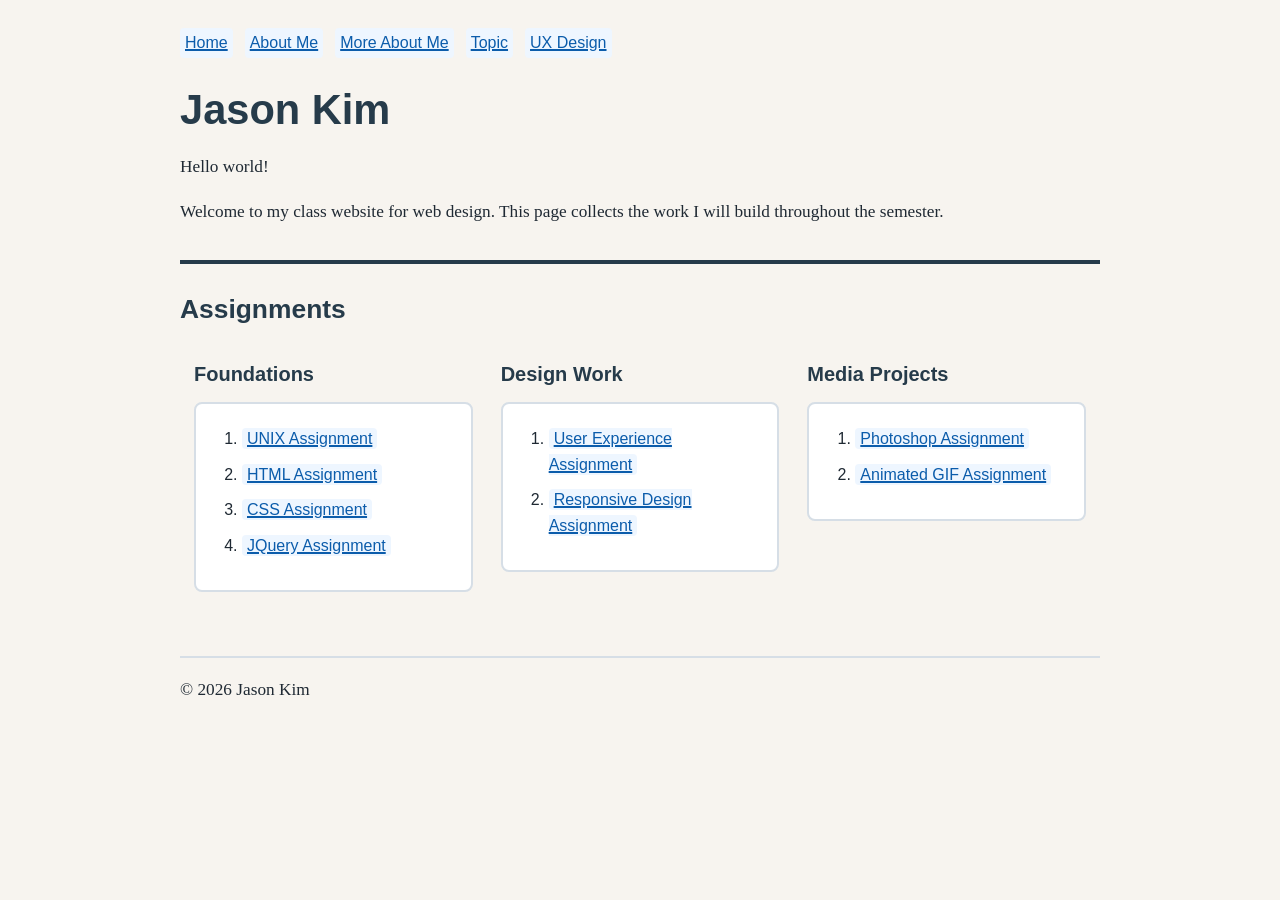
<file: index.html>
<!DOCTYPE html>
<html lang="en">
  <head>
    <meta charset="utf-8" />
    <meta name="viewport" content="width=device-width, initial-scale=1" />
    <title>Jason Kim</title>
    <link rel="stylesheet" href="css/main.css" />
    <link
      rel="stylesheet"
      media="only screen and (max-width: 480px)"
      href="css/mobile.css"
    />
    <link
      rel="stylesheet"
      media="only screen and (min-width: 481px) and (max-width: 960px)"
      href="css/tablet.css"
    />
    <link
      rel="stylesheet"
      media="only screen and (min-width: 961px)"
      href="css/desktop.css"
    />
  </head>
  <body class="home-page">
    <div class="container">
      <header>
        <nav class="site-nav">
          <a href="index.html">Home</a>
          <a href="about_me.html">About Me</a>
          <a href="more_about_me.html">More About Me</a>
          <a href="topic_of_interest.html">Topic</a>
          <a href="user_experience_design.html">UX Design</a>
        </nav>
        <h1>Jason Kim</h1>
        <p>Hello world!</p>
        <p>
          Welcome to my class website for web design. This page collects the work
          I will build throughout the semester.
        </p>
      </header>

      <main>
        <h2>Assignments</h2>
        <div class="responsive-columns">
          <section class="column1">
            <h3>Foundations</h3>
            <ol class="assignment-list">
              <li>
                <a href="https://i6.cims.nyu.edu/~jjk9849/unix-exercise-jasonjk4/index.html"
                  >UNIX Assignment</a
                >
              </li>
              <li><a href="https://i6.cims.nyu.edu/~jjk9849/about_me.html">HTML Assignment</a></li>
              <li>
                <a href="https://i6.cims.nyu.edu/~jjk9849/css-exercise-jasonjk4/index.html"
                  >CSS Assignment</a
                >
              </li>
              <li>
                <a href="https://i6.cims.nyu.edu/~jjk9849/topic_of_interest.html"
                  >JQuery Assignment</a
                >
              </li>
            </ol>
          </section>

          <section class="column2">
            <h3>Design Work</h3>
            <ol class="assignment-list">
              <li>
                <a href="https://i6.cims.nyu.edu/~jjk9849/user_experience_design.html"
                  >User Experience Assignment</a
                >
              </li>
              <li><a href="https://i6.cims.nyu.edu/~jjk9849/responsive-design-exercise-jasonjk4/index.html">Responsive Design Assignment</a></li>
            </ol>
          </section>

          <section class="column3">
            <h3>Media Projects</h3>
            <ol class="assignment-list">
              <li><a href="https://i6.cims.nyu.edu/~jjk9849/photoshop.html">Photoshop Assignment</a></li>
              <li><a href="https://i6.cims.nyu.edu/~jjk9849/animated_gif.html">Animated GIF Assignment</a></li>
            </ol>
          </section>
        </div>
      </main>

      <footer>
        <p>&copy; 2026 Jason Kim</p>
      </footer>
    </div>
  </body>
</html>
</file>
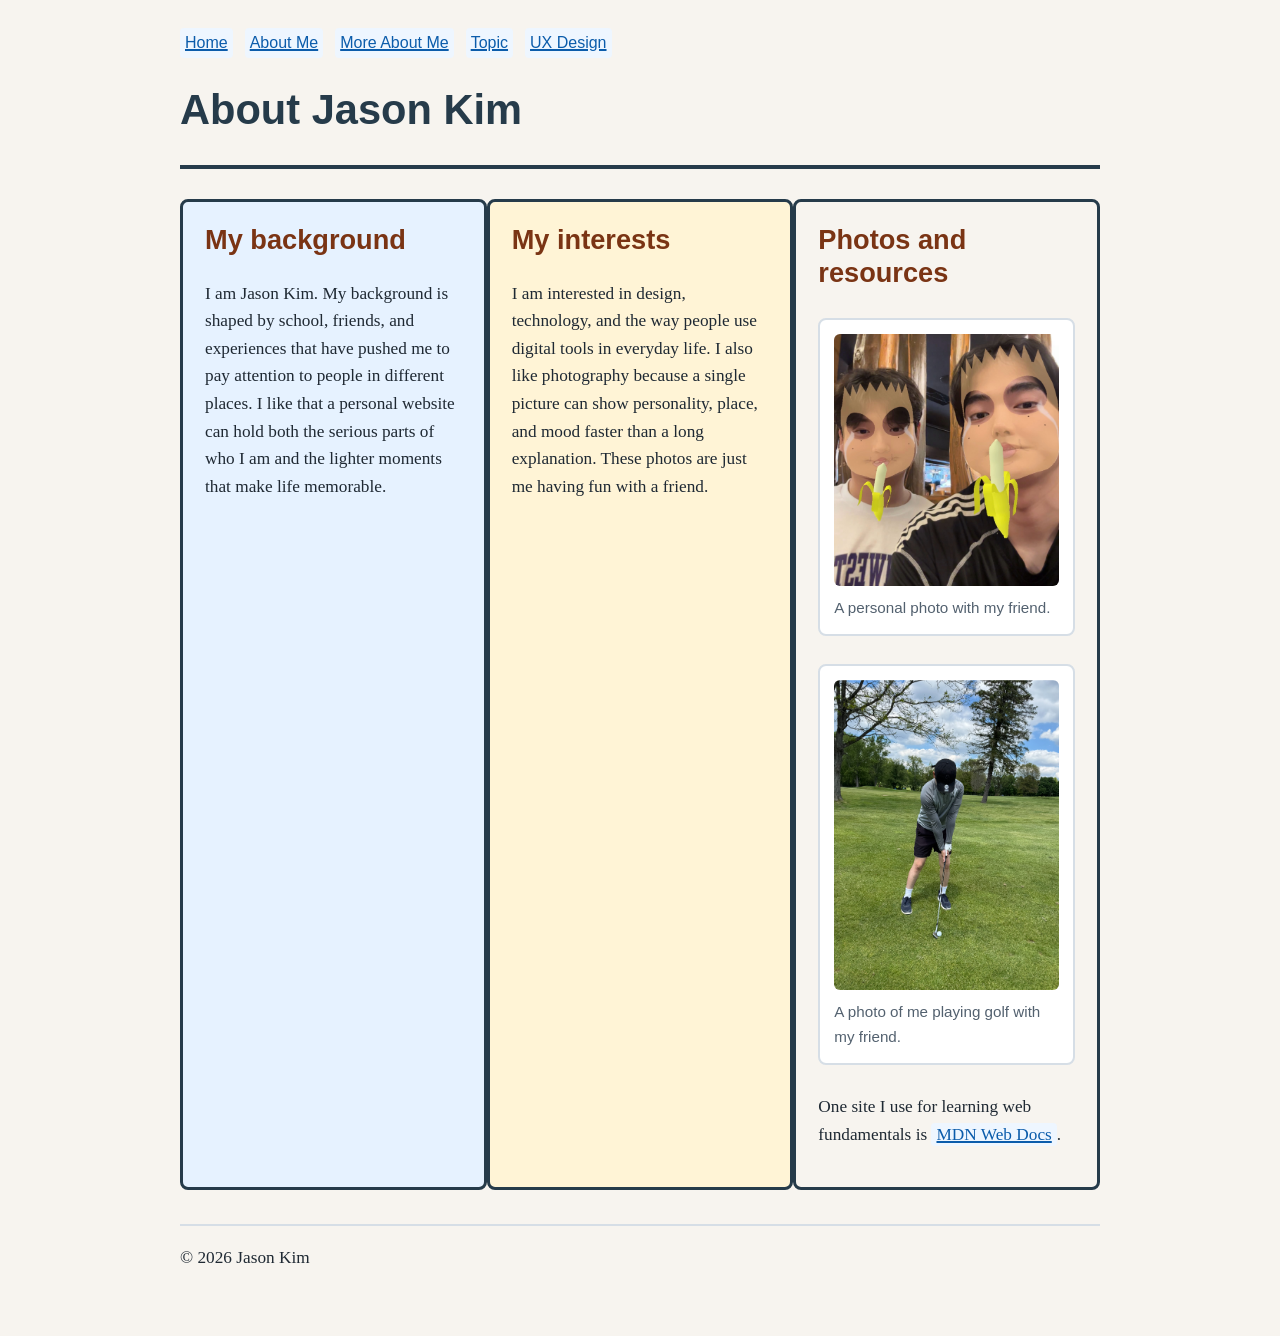
<file: about_me.html>
<!DOCTYPE html>
<html lang="en">
  <head>
    <meta charset="utf-8" />
    <meta name="viewport" content="width=device-width, initial-scale=1" />
    <title>About Jason Kim</title>
    <link rel="stylesheet" href="css/main.css" />
    <link
      rel="stylesheet"
      media="only screen and (max-width: 480px)"
      href="css/mobile.css"
    />
    <link
      rel="stylesheet"
      media="only screen and (min-width: 481px) and (max-width: 960px)"
      href="css/tablet.css"
    />
    <link
      rel="stylesheet"
      media="only screen and (min-width: 961px)"
      href="css/desktop.css"
    />
  </head>
  <body class="about-page">
    <div class="container">
      <header>
        <nav class="site-nav">
          <a href="index.html">Home</a>
          <a href="about_me.html">About Me</a>
          <a href="more_about_me.html">More About Me</a>
          <a href="topic_of_interest.html">Topic</a>
          <a href="user_experience_design.html">UX Design</a>
        </nav>
        <h1>About Jason Kim</h1>
      </header>

      <main>
        <div class="responsive-columns">
          <section id="my_background" class="column1">
            <h2>My background</h2>
            <p>
              I am Jason Kim. My background is shaped by school, friends, and
              experiences that have pushed me to pay attention to people in
              different places. I like that a personal website can hold both the
              serious parts of who I am and the lighter moments that make life
              memorable.
            </p>
          </section>

          <section id="my_interests" class="column2">
            <h2>My interests</h2>
            <p>
              I am interested in design, technology, and the way people use
              digital tools in everyday life. I also like photography because a
              single picture can show personality, place, and mood faster than a
              long explanation. These photos are just me having fun with a
              friend.
            </p>
          </section>

          <section class="column3">
            <h2>Photos and resources</h2>
            <figure>
              <img
                src="images/IMG_9115.jpg"
                alt="Myself with my friend using a camera filter"
              />
              <figcaption>
                A personal photo with my friend.
              </figcaption>
            </figure>

            <figure>
              <img
                src="images/IMG_9118.jpg"
                alt="Myself playing golf with my friend"
              />
              <figcaption>
                A photo of me playing golf with my friend.
              </figcaption>
            </figure>

            <p>
              One site I use for learning web fundamentals is
              <a href="https://developer.mozilla.org/en-US/docs/Learn/HTML"
                >MDN Web Docs</a
              >.
            </p>
          </section>
        </div>
      </main>

      <footer>
        <p>&copy; 2026 Jason Kim</p>
      </footer>
    </div>
  </body>
</html>
</file>
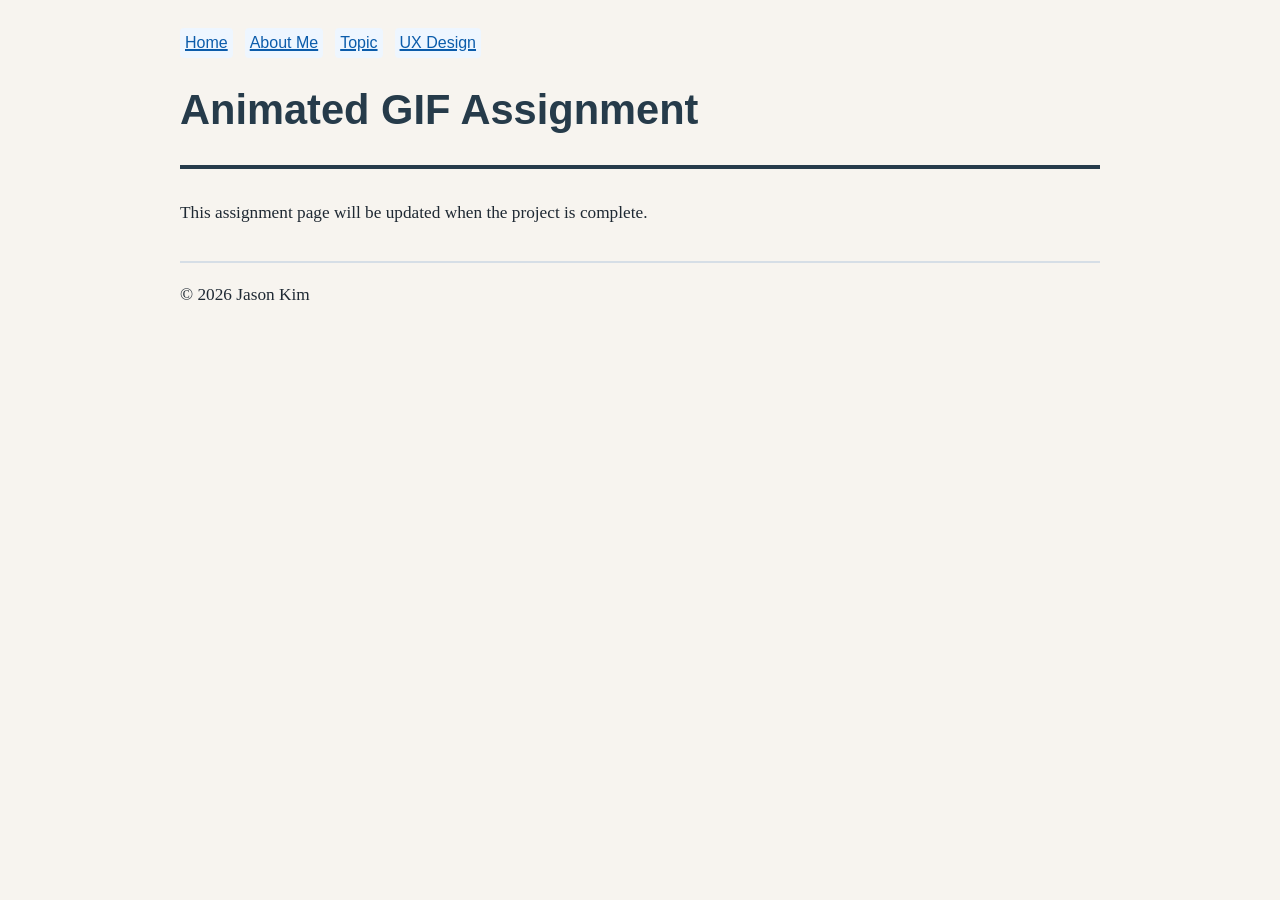
<file: animated_gif.html>
<!DOCTYPE html>
<html lang="en">
  <head>
    <meta charset="utf-8" />
    <meta name="viewport" content="width=device-width, initial-scale=1" />
    <title>Animated GIF Assignment | Jason Kim</title>
    <link rel="stylesheet" href="css/main.css" />
    <link
      rel="stylesheet"
      media="only screen and (max-width: 480px)"
      href="css/mobile.css"
    />
    <link
      rel="stylesheet"
      media="only screen and (min-width: 481px) and (max-width: 960px)"
      href="css/tablet.css"
    />
    <link
      rel="stylesheet"
      media="only screen and (min-width: 961px)"
      href="css/desktop.css"
    />
  </head>
  <body>
    <div class="container">
      <header>
        <nav class="site-nav">
          <a href="index.html">Home</a>
          <a href="about_me.html">About Me</a>
          <a href="topic_of_interest.html">Topic</a>
          <a href="user_experience_design.html">UX Design</a>
        </nav>
        <h1>Animated GIF Assignment</h1>
      </header>
      <main>
        <p>This assignment page will be updated when the project is complete.</p>
      </main>
      <footer>
        <p>&copy; 2026 Jason Kim</p>
      </footer>
    </div>
  </body>
</html>
</file>
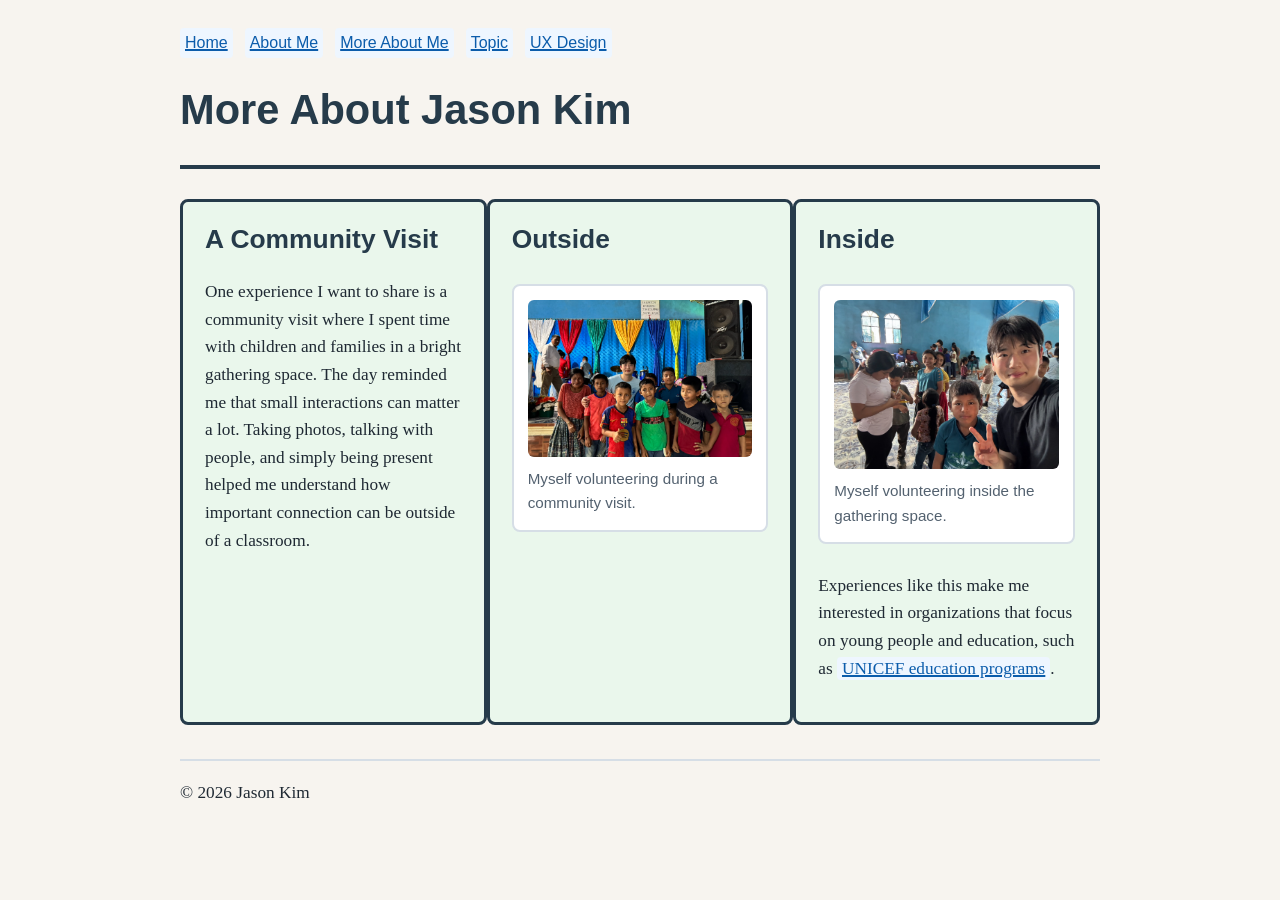
<file: more_about_me.html>
<!DOCTYPE html>
<html lang="en">
  <head>
    <meta charset="utf-8" />
    <meta name="viewport" content="width=device-width, initial-scale=1" />
    <title>More About Jason Kim</title>
    <link rel="stylesheet" href="css/main.css" />
    <link
      rel="stylesheet"
      media="only screen and (max-width: 480px)"
      href="css/mobile.css"
    />
    <link
      rel="stylesheet"
      media="only screen and (min-width: 481px) and (max-width: 960px)"
      href="css/tablet.css"
    />
    <link
      rel="stylesheet"
      media="only screen and (min-width: 961px)"
      href="css/desktop.css"
    />
  </head>
  <body class="more-page">
    <div class="container">
      <header>
        <nav class="site-nav">
          <a href="index.html">Home</a>
          <a href="about_me.html">About Me</a>
          <a href="more_about_me.html">More About Me</a>
          <a href="topic_of_interest.html">Topic</a>
          <a href="user_experience_design.html">UX Design</a>
        </nav>
        <h1>More About Jason Kim</h1>
      </header>

      <main>
        <div class="responsive-columns">
          <section class="column1">
            <h2>A Community Visit</h2>
            <p>
              One experience I want to share is a community visit where I spent
              time with children and families in a bright gathering space. The
              day reminded me that small interactions can matter a lot. Taking
              photos, talking with people, and simply being present helped me
              understand how important connection can be outside of a classroom.
            </p>
          </section>

          <section class="column2">
            <h2>Outside</h2>
            <figure>
              <img
                src="images/IMG_9113.jpg"
                alt="Jason standing with a group during a community visit"
              />
              <figcaption>
                Myself volunteering during a community visit.
              </figcaption>
            </figure>
          </section>

          <section class="column3">
            <h2>Inside</h2>
            <figure>
              <img
                src="images/IMG_9114.jpg"
                alt="Jason taking a selfie in a busy community room"
              />
              <figcaption>
                Myself volunteering inside the gathering space.
              </figcaption>
            </figure>

            <p>
              Experiences like this make me interested in organizations that
              focus on young people and education, such as
              <a href="https://www.unicef.org/education"
                >UNICEF education programs</a
              >.
            </p>
          </section>
        </div>
      </main>

      <footer>
        <p>&copy; 2026 Jason Kim</p>
      </footer>
    </div>
  </body>
</html>
</file>
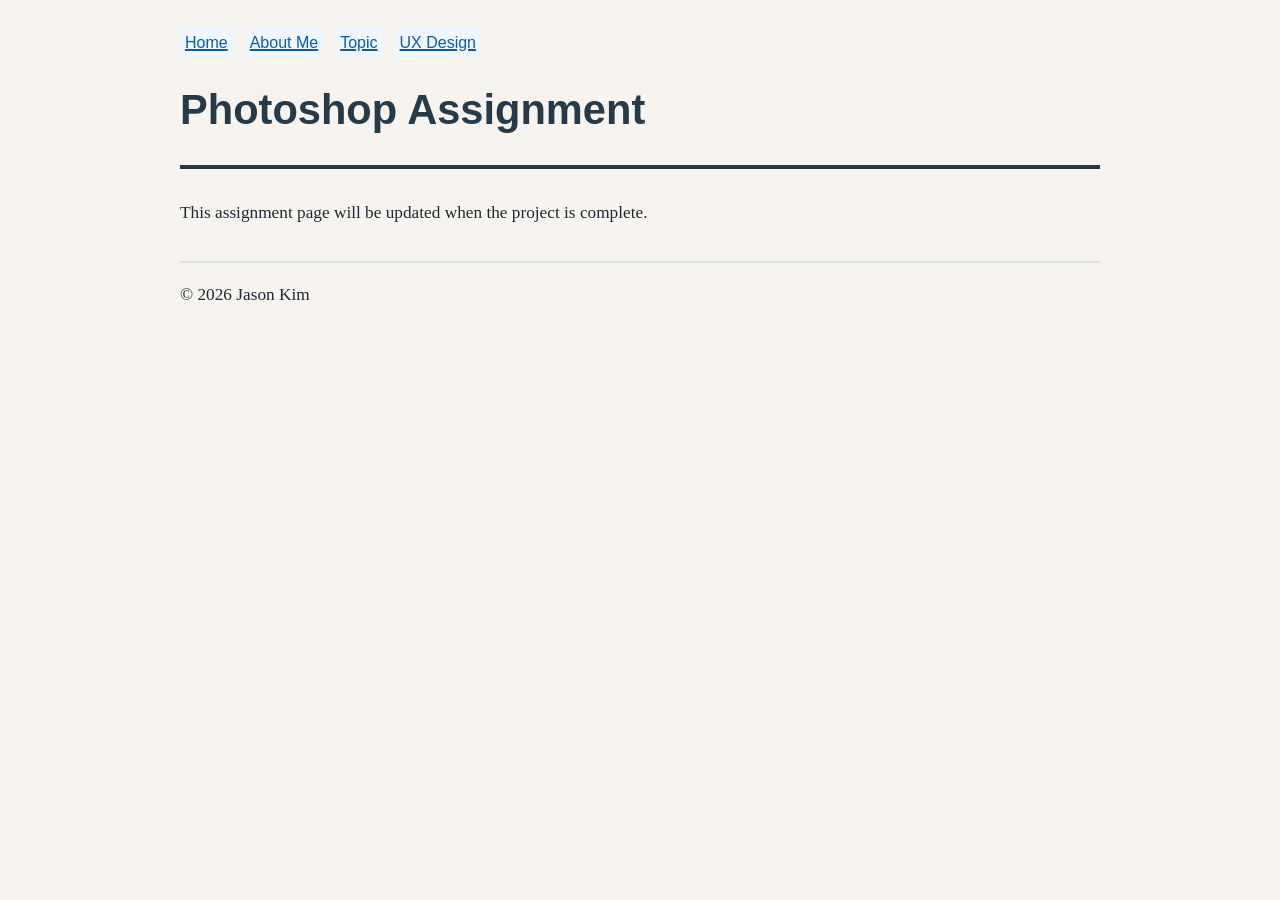
<file: photoshop.html>
<!DOCTYPE html>
<html lang="en">
  <head>
    <meta charset="utf-8" />
    <meta name="viewport" content="width=device-width, initial-scale=1" />
    <title>Photoshop Assignment | Jason Kim</title>
    <link rel="stylesheet" href="css/main.css" />
    <link
      rel="stylesheet"
      media="only screen and (max-width: 480px)"
      href="css/mobile.css"
    />
    <link
      rel="stylesheet"
      media="only screen and (min-width: 481px) and (max-width: 960px)"
      href="css/tablet.css"
    />
    <link
      rel="stylesheet"
      media="only screen and (min-width: 961px)"
      href="css/desktop.css"
    />
  </head>
  <body>
    <div class="container">
      <header>
        <nav class="site-nav">
          <a href="index.html">Home</a>
          <a href="about_me.html">About Me</a>
          <a href="topic_of_interest.html">Topic</a>
          <a href="user_experience_design.html">UX Design</a>
        </nav>
        <h1>Photoshop Assignment</h1>
      </header>
      <main>
        <p>This assignment page will be updated when the project is complete.</p>
      </main>
      <footer>
        <p>&copy; 2026 Jason Kim</p>
      </footer>
    </div>
  </body>
</html>
</file>
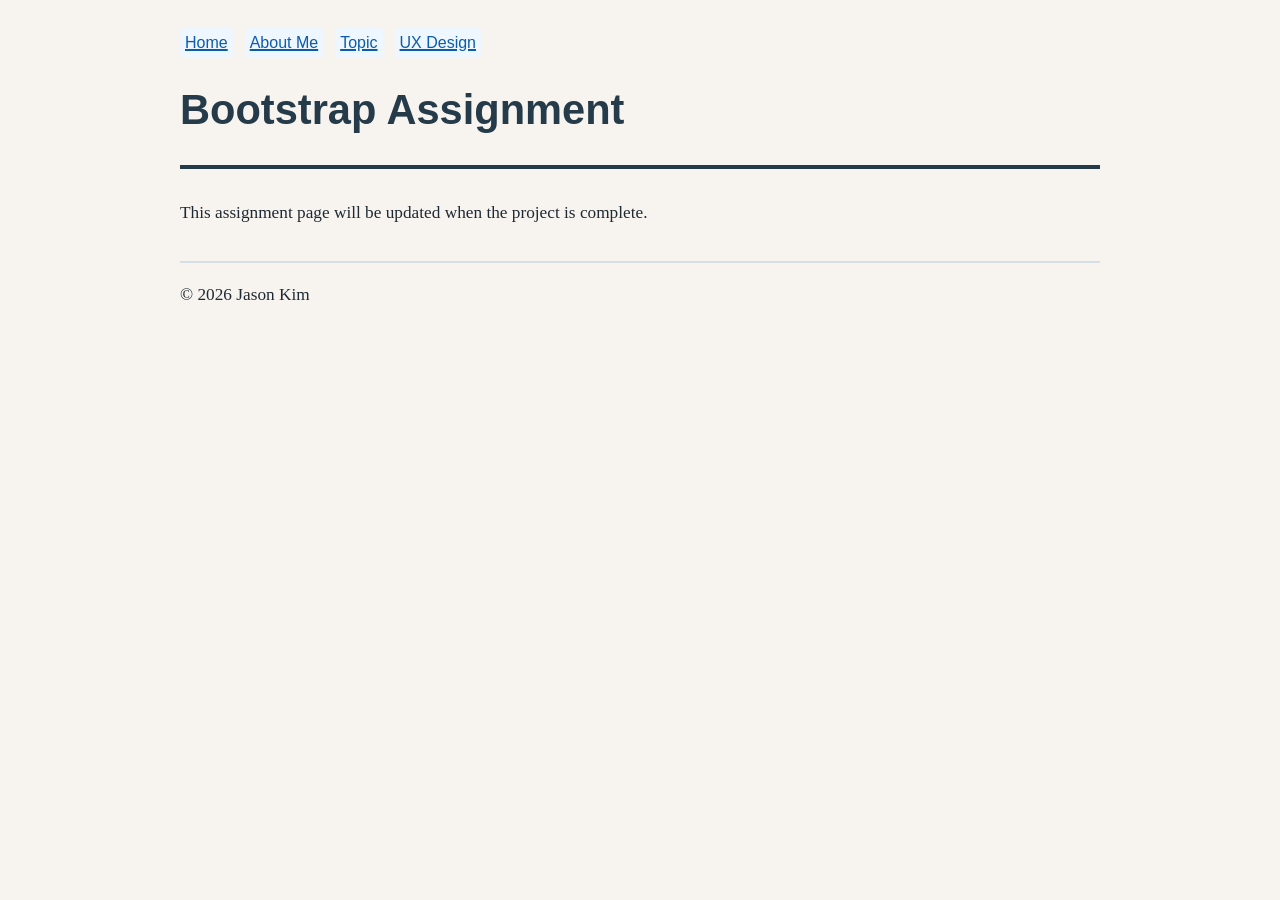
<file: professional_site.html>
<!DOCTYPE html>
<html lang="en">
  <head>
    <meta charset="utf-8" />
    <meta name="viewport" content="width=device-width, initial-scale=1" />
    <title>Bootstrap Assignment | Jason Kim</title>
    <link rel="stylesheet" href="css/main.css" />
    <link
      rel="stylesheet"
      media="only screen and (max-width: 480px)"
      href="css/mobile.css"
    />
    <link
      rel="stylesheet"
      media="only screen and (min-width: 481px) and (max-width: 960px)"
      href="css/tablet.css"
    />
    <link
      rel="stylesheet"
      media="only screen and (min-width: 961px)"
      href="css/desktop.css"
    />
  </head>
  <body>
    <div class="container">
      <header>
        <nav class="site-nav">
          <a href="index.html">Home</a>
          <a href="about_me.html">About Me</a>
          <a href="topic_of_interest.html">Topic</a>
          <a href="user_experience_design.html">UX Design</a>
        </nav>
        <h1>Bootstrap Assignment</h1>
      </header>
      <main>
        <p>This assignment page will be updated when the project is complete.</p>
      </main>
      <footer>
        <p>&copy; 2026 Jason Kim</p>
      </footer>
    </div>
  </body>
</html>
</file>
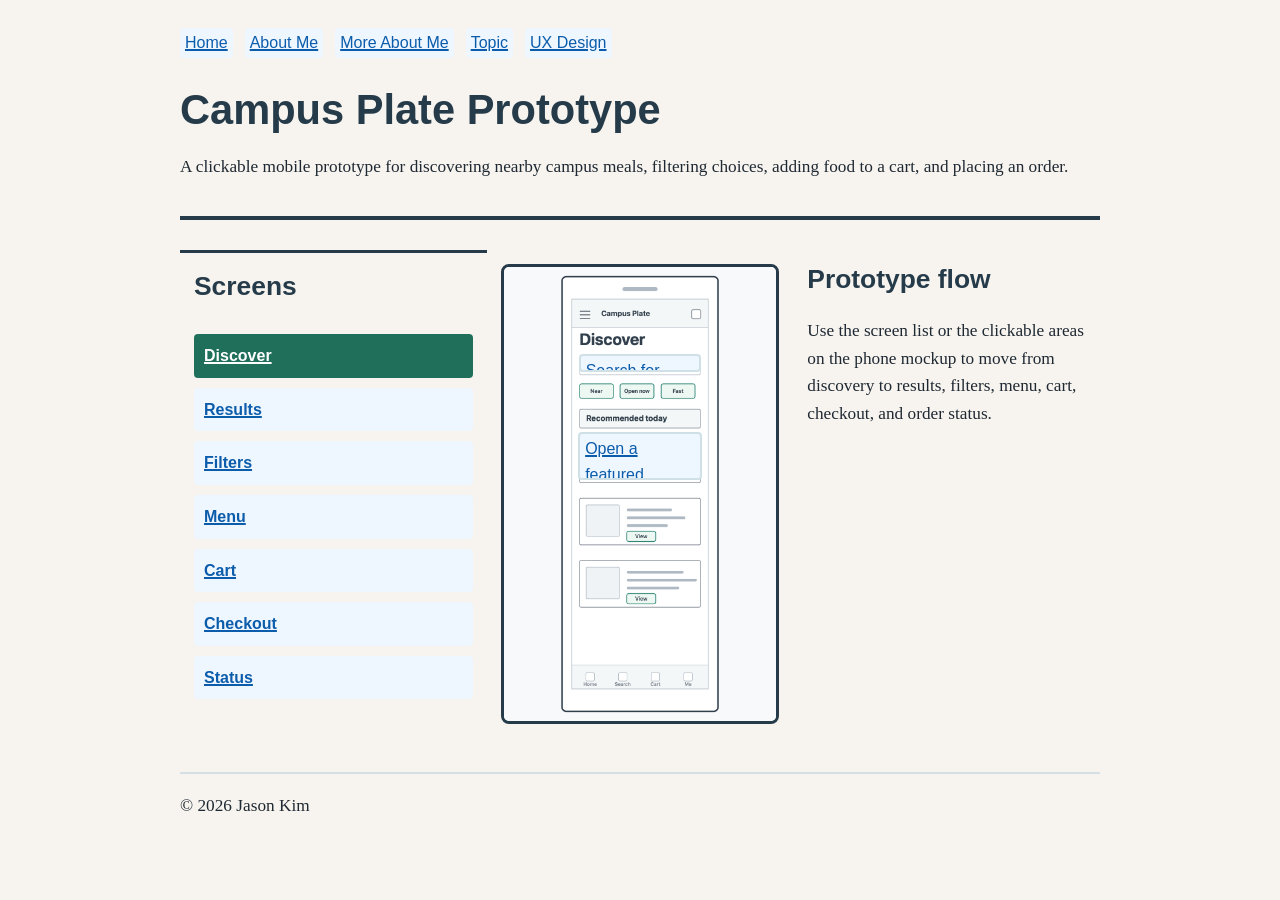
<file: prototype.html>
<!DOCTYPE html>
<html lang="en">
  <head>
    <meta charset="utf-8" />
    <meta name="viewport" content="width=device-width, initial-scale=1" />
    <title>Campus Plate Prototype | Jason Kim</title>
    <link rel="stylesheet" href="css/main.css" />
    <link
      rel="stylesheet"
      media="only screen and (max-width: 480px)"
      href="css/mobile.css"
    />
    <link
      rel="stylesheet"
      media="only screen and (min-width: 481px) and (max-width: 960px)"
      href="css/tablet.css"
    />
    <link
      rel="stylesheet"
      media="only screen and (min-width: 961px)"
      href="css/desktop.css"
    />
    <script src="js/prototype.js" defer></script>
  </head>
  <body class="prototype-page">
    <div class="container">
      <header>
        <nav class="site-nav">
          <a href="index.html">Home</a>
          <a href="about_me.html">About Me</a>
          <a href="more_about_me.html">More About Me</a>
          <a href="topic_of_interest.html">Topic</a>
          <a href="user_experience_design.html">UX Design</a>
        </nav>
        <h1>Campus Plate Prototype</h1>
        <p>
          A clickable mobile prototype for discovering nearby campus meals,
          filtering choices, adding food to a cart, and placing an order.
        </p>
      </header>

      <main aria-live="polite">
        <div class="responsive-columns prototype-layout">
          <aside class="prototype-index column1" aria-label="Prototype screens">
            <h2>Screens</h2>
            <a href="#discover" data-prototype-link="discover">Discover</a>
            <a href="#results" data-prototype-link="results">Results</a>
            <a href="#filters" data-prototype-link="filters">Filters</a>
            <a href="#menu" data-prototype-link="menu">Menu</a>
            <a href="#cart" data-prototype-link="cart">Cart</a>
            <a href="#checkout" data-prototype-link="checkout">Checkout</a>
            <a href="#status" data-prototype-link="status">Status</a>
          </aside>

          <div class="prototype-phone column2">
            <section
              class="prototype-screen is-active"
              data-prototype-screen="discover"
              id="discover"
            >
              <img
                src="images/ux/wireframe-01-discover.png"
                alt="Discover screen in the Campus Plate prototype"
              />
              <a
                class="hotspot discover-search"
                href="#results"
                data-prototype-link="results"
                >Search for food</a
              >
              <a
                class="hotspot discover-card"
                href="#menu"
                data-prototype-link="menu"
                >Open a featured restaurant</a
              >
            </section>

            <section
              class="prototype-screen"
              data-prototype-screen="results"
              id="results"
            >
              <img
                src="images/ux/wireframe-02-results.png"
                alt="Results screen in the Campus Plate prototype"
              />
              <a
                class="hotspot results-filter"
                href="#filters"
                data-prototype-link="filters"
                >Open filters</a
              >
              <a
                class="hotspot results-card"
                href="#menu"
                data-prototype-link="menu"
                >Open restaurant menu</a
              >
            </section>

            <section
              class="prototype-screen"
              data-prototype-screen="filters"
              id="filters"
            >
              <img
                src="images/ux/wireframe-04-filters.png"
                alt="Filters screen in the Campus Plate prototype"
              />
              <a
                class="hotspot filters-apply"
                href="#results"
                data-prototype-link="results"
                >Apply filters</a
              >
              <a
                class="hotspot filters-clear"
                href="#results"
                data-prototype-link="results"
                >Clear filters</a
              >
            </section>

            <section
              class="prototype-screen"
              data-prototype-screen="menu"
              id="menu"
            >
              <img
                src="images/ux/wireframe-03-menu.png"
                alt="Restaurant menu screen in the Campus Plate prototype"
              />
              <a
                class="hotspot menu-cart"
                href="#cart"
                data-prototype-link="cart"
                >View cart</a
              >
            </section>

            <section
              class="prototype-screen"
              data-prototype-screen="cart"
              id="cart"
            >
              <img
                src="images/ux/wireframe-05-cart.png"
                alt="Cart screen in the Campus Plate prototype"
              />
              <a
                class="hotspot cart-checkout"
                href="#checkout"
                data-prototype-link="checkout"
                >Go to checkout</a
              >
            </section>

            <section
              class="prototype-screen"
              data-prototype-screen="checkout"
              id="checkout"
            >
              <img
                src="images/ux/wireframe-06-checkout.png"
                alt="Checkout screen in the Campus Plate prototype"
              />
              <a
                class="hotspot checkout-place"
                href="#status"
                data-prototype-link="status"
                >Place order</a
              >
            </section>

            <section
              class="prototype-screen"
              data-prototype-screen="status"
              id="status"
            >
              <img
                src="images/ux/wireframe-07-status.png"
                alt="Order status screen in the Campus Plate prototype"
              />
              <a
                class="hotspot status-again"
                href="#discover"
                data-prototype-link="discover"
                >Order again</a
              >
            </section>
          </div>

          <section class="prototype-notes column3">
            <h2>Prototype flow</h2>
            <p>
              Use the screen list or the clickable areas on the phone mockup to
              move from discovery to results, filters, menu, cart, checkout, and
              order status.
            </p>
          </section>
        </div>
      </main>

      <footer>
        <p>&copy; 2026 Jason Kim</p>
      </footer>
    </div>
  </body>
</html>
</file>
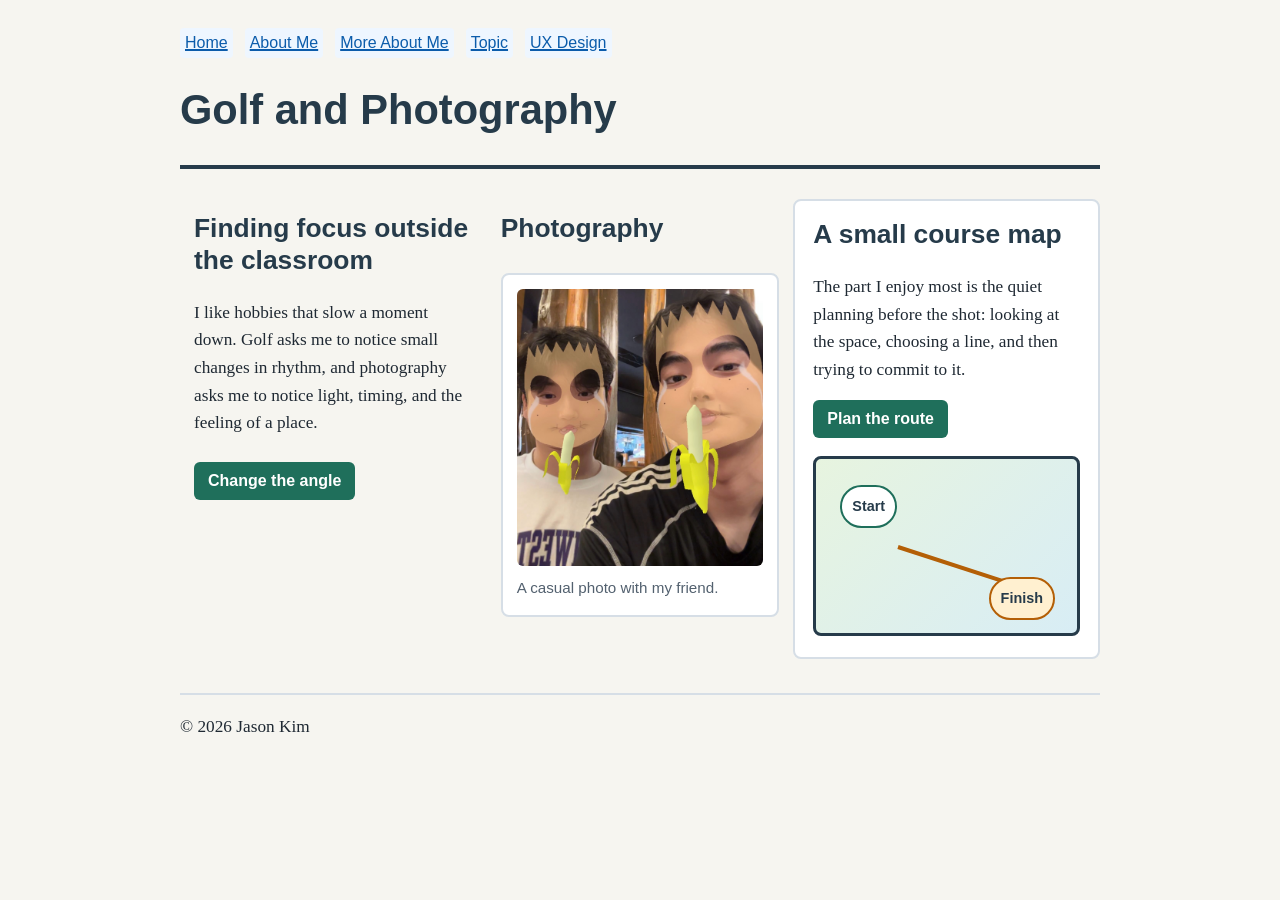
<file: topic_of_interest.html>
<!DOCTYPE html>
<html lang="en">
  <head>
    <meta charset="utf-8" />
    <meta name="viewport" content="width=device-width, initial-scale=1" />
    <title>Golf and Photography - Jason Kim</title>
    <link rel="stylesheet" href="css/main.css" />
    <link
      rel="stylesheet"
      media="only screen and (max-width: 480px)"
      href="css/mobile.css"
    />
    <link
      rel="stylesheet"
      media="only screen and (min-width: 481px) and (max-width: 960px)"
      href="css/tablet.css"
    />
    <link
      rel="stylesheet"
      media="only screen and (min-width: 961px)"
      href="css/desktop.css"
    />
    <script src="js/jquery.min.js"></script>
    <script src="js/main.js"></script>
  </head>
  <body class="topic-page">
    <div class="container">
      <header>
        <nav class="site-nav">
          <a href="index.html">Home</a>
          <a href="about_me.html">About Me</a>
          <a href="more_about_me.html">More About Me</a>
          <a href="topic_of_interest.html">Topic</a>
          <a href="user_experience_design.html">UX Design</a>
        </nav>
        <h1>Golf and Photography</h1>
      </header>

      <main>
        <div class="responsive-columns topic-columns">
          <section class="column1">
            <h2>Finding focus outside the classroom</h2>
            <p id="spotlight-note">
              I like hobbies that slow a moment down. Golf asks me to notice
              small changes in rhythm, and photography asks me to notice light,
              timing, and the feeling of a place.
            </p>
            <button id="mood-button" type="button">Change the angle</button>
          </section>

          <section class="column2">
            <h2>Photography</h2>
            <figure>
              <img
                id="feature-photo"
                src="images/IMG_9115.jpg"
                alt="Jason with a friend using a camera filter"
              />
              <figcaption>
                A casual photo with my friend.
              </figcaption>
            </figure>
          </section>

          <section class="column3 motion-section">
            <div class="motion-copy">
              <h2>A small course map</h2>
              <p>
                The part I enjoy most is the quiet planning before the shot:
                looking at the space, choosing a line, and then trying to commit
                to it.
              </p>
              <button id="route-button" type="button">Plan the route</button>
            </div>

            <div id="moving-frame">
              <span class="course-pin">Start</span>
              <span class="course-line"></span>
              <span class="course-pin finish">Finish</span>
            </div>
          </section>
        </div>
      </main>

      <footer>
        <p>&copy; 2026 Jason Kim</p>
      </footer>
    </div>
  </body>
</html>
</file>
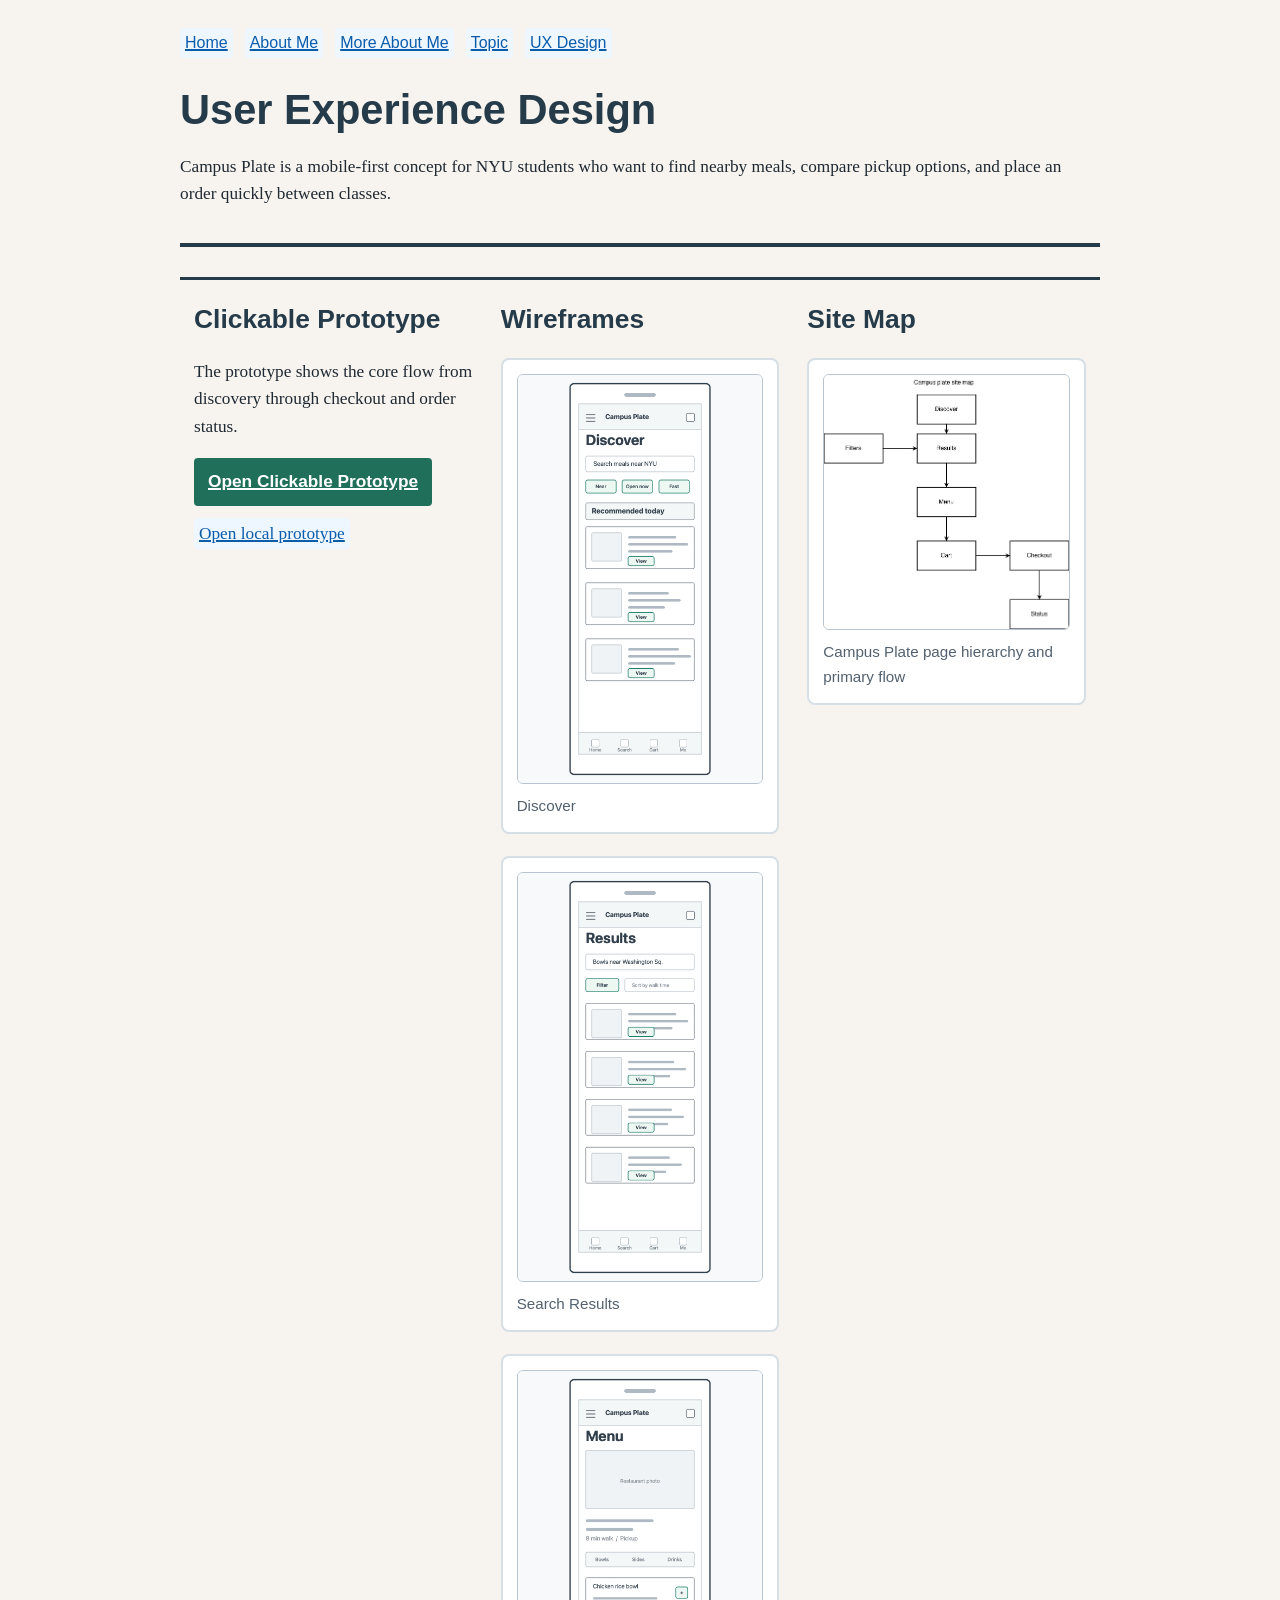
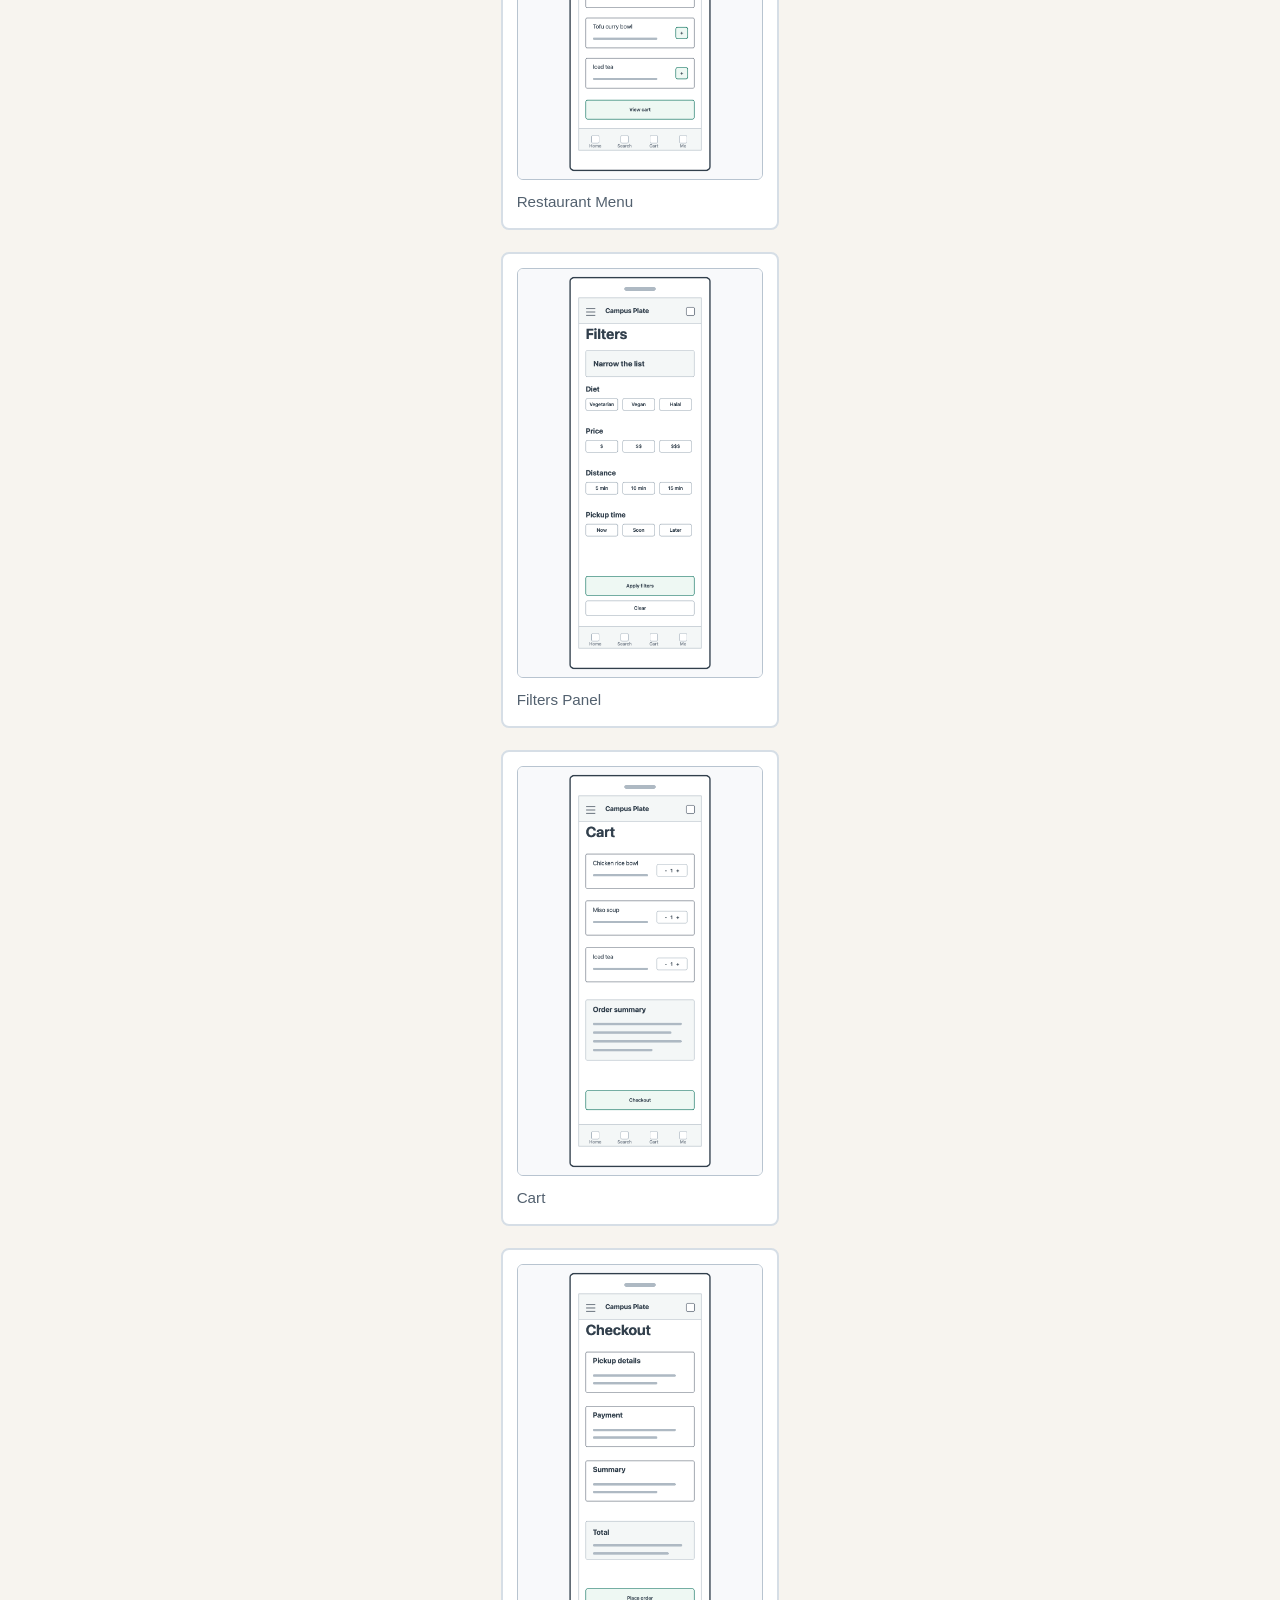
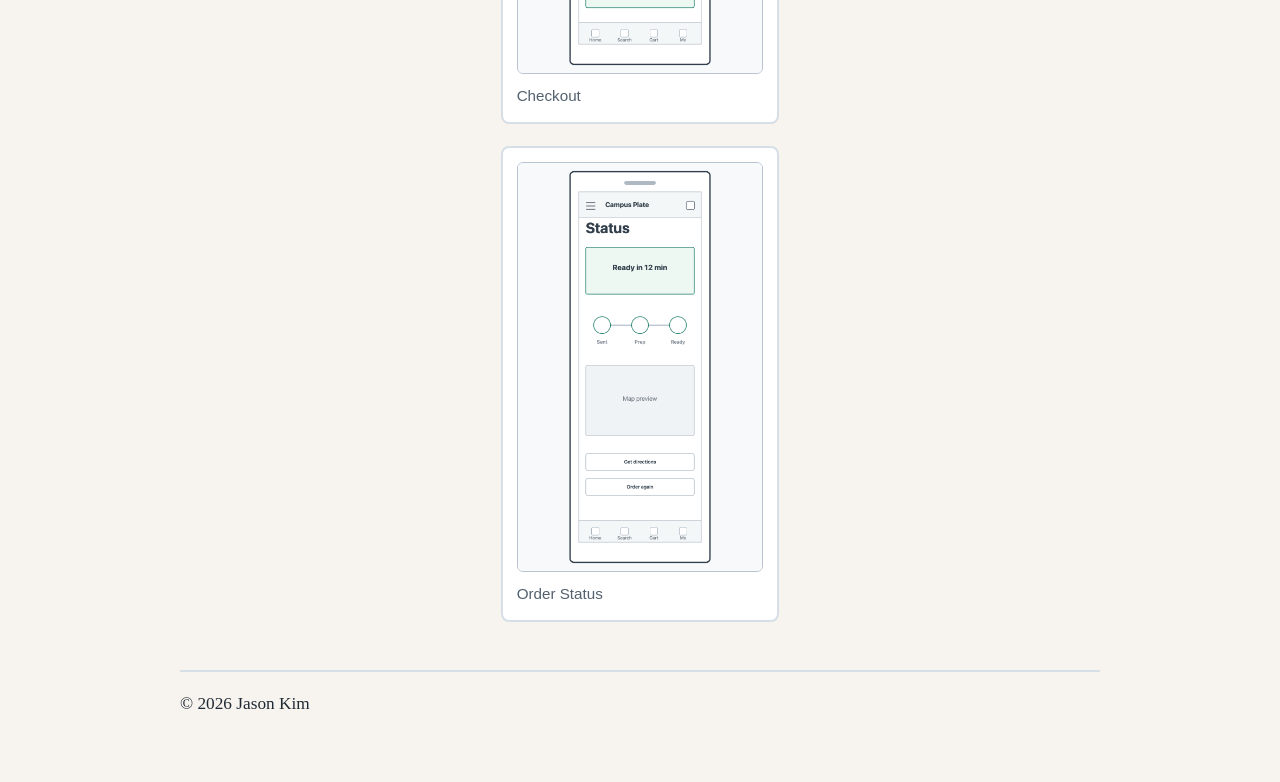
<file: user_experience_design.html>
<!DOCTYPE html>
<html lang="en">
  <head>
    <meta charset="utf-8" />
    <meta name="viewport" content="width=device-width, initial-scale=1" />
    <title>User Experience Design | Jason Kim</title>
    <link rel="stylesheet" href="css/main.css" />
    <link
      rel="stylesheet"
      media="only screen and (max-width: 480px)"
      href="css/mobile.css"
    />
    <link
      rel="stylesheet"
      media="only screen and (min-width: 481px) and (max-width: 960px)"
      href="css/tablet.css"
    />
    <link
      rel="stylesheet"
      media="only screen and (min-width: 961px)"
      href="css/desktop.css"
    />
  </head>
  <body class="ux-page">
    <div class="container">
      <header>
        <nav class="site-nav">
          <a href="index.html">Home</a>
          <a href="about_me.html">About Me</a>
          <a href="more_about_me.html">More About Me</a>
          <a href="topic_of_interest.html">Topic</a>
          <a href="user_experience_design.html">UX Design</a>
        </nav>
        <h1>User Experience Design</h1>
        <p>
          Campus Plate is a mobile-first concept for NYU students who want to
          find nearby meals, compare pickup options, and place an order quickly
          between classes.
        </p>
      </header>

      <main>
        <div class="responsive-columns">
          <section class="prototype column1">
            <h2>Clickable Prototype</h2>
            <p>
              The prototype shows the core flow from discovery through checkout
              and order status.
            </p>
            <p class="prototype-actions">
              <a
                class="button-link"
                href="https://i6.cims.nyu.edu/~jjk9849/prototype.html"
                >Open Clickable Prototype</a
              >
              <a href="prototype.html">Open local prototype</a>
            </p>
          </section>

          <section class="wireframes column2">
            <h2>Wireframes</h2>
            <div class="wireframe-grid">
              <figure>
                <img
                  src="images/ux/wireframe-01-discover.png"
                  alt="Campus Plate Discover mobile wireframe"
                />
                <figcaption>Discover</figcaption>
              </figure>
              <figure>
                <img
                  src="images/ux/wireframe-02-results.png"
                  alt="Campus Plate search results mobile wireframe"
                />
                <figcaption>Search Results</figcaption>
              </figure>
              <figure>
                <img
                  src="images/ux/wireframe-03-menu.png"
                  alt="Campus Plate restaurant menu wireframe"
                />
                <figcaption>Restaurant Menu</figcaption>
              </figure>
              <figure>
                <img
                  src="images/ux/wireframe-04-filters.png"
                  alt="Campus Plate filters panel mobile wireframe"
                />
                <figcaption>Filters Panel</figcaption>
              </figure>
              <figure>
                <img
                  src="images/ux/wireframe-05-cart.png"
                  alt="Campus Plate cart mobile wireframe"
                />
                <figcaption>Cart</figcaption>
              </figure>
              <figure>
                <img
                  src="images/ux/wireframe-06-checkout.png"
                  alt="Campus Plate checkout mobile wireframe"
                />
                <figcaption>Checkout</figcaption>
              </figure>
              <figure>
                <img
                  src="images/ux/wireframe-07-status.png"
                  alt="Campus Plate order status mobile wireframe"
                />
                <figcaption>Order Status</figcaption>
              </figure>
            </div>
          </section>

          <section class="site_map column3">
            <h2>Site Map</h2>
            <figure class="site-map-figure">
              <img
                src="images/ux/site-map-drawio.png"
                alt="Campus Plate site map showing Discover, Results, Filters, Menu, Cart, Checkout, and Status pages"
              />
              <figcaption>
                Campus Plate page hierarchy and primary flow
              </figcaption>
            </figure>
          </section>
        </div>
      </main>

      <footer>
        <p>&copy; 2026 Jason Kim</p>
      </footer>
    </div>
  </body>
</html>
</file>
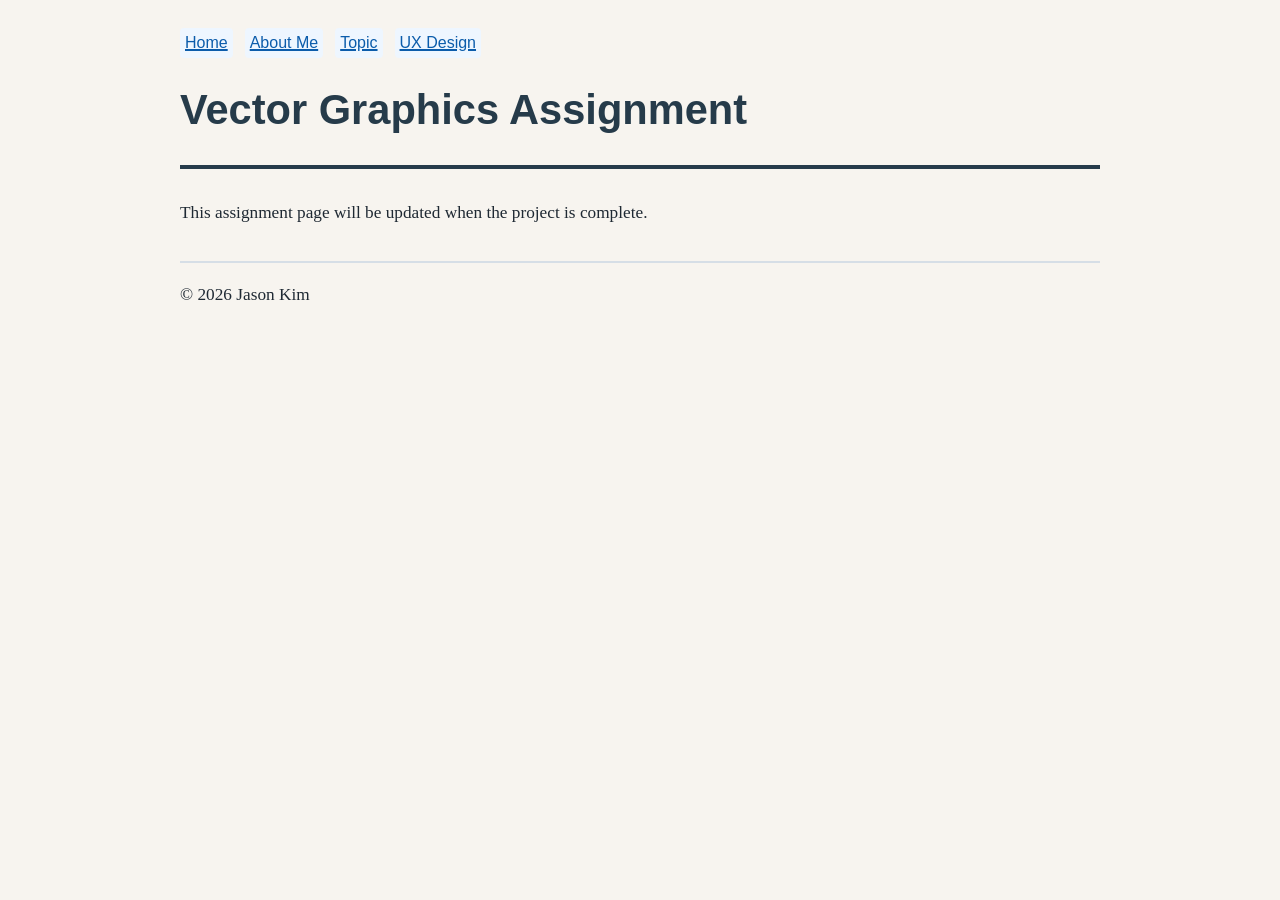
<file: vector_graphics.html>
<!DOCTYPE html>
<html lang="en">
  <head>
    <meta charset="utf-8" />
    <meta name="viewport" content="width=device-width, initial-scale=1" />
    <title>Vector Graphics Assignment | Jason Kim</title>
    <link rel="stylesheet" href="css/main.css" />
    <link
      rel="stylesheet"
      media="only screen and (max-width: 480px)"
      href="css/mobile.css"
    />
    <link
      rel="stylesheet"
      media="only screen and (min-width: 481px) and (max-width: 960px)"
      href="css/tablet.css"
    />
    <link
      rel="stylesheet"
      media="only screen and (min-width: 961px)"
      href="css/desktop.css"
    />
  </head>
  <body>
    <div class="container">
      <header>
        <nav class="site-nav">
          <a href="index.html">Home</a>
          <a href="about_me.html">About Me</a>
          <a href="topic_of_interest.html">Topic</a>
          <a href="user_experience_design.html">UX Design</a>
        </nav>
        <h1>Vector Graphics Assignment</h1>
      </header>
      <main>
        <p>This assignment page will be updated when the project is complete.</p>
      </main>
      <footer>
        <p>&copy; 2026 Jason Kim</p>
      </footer>
    </div>
  </body>
</html>
</file>
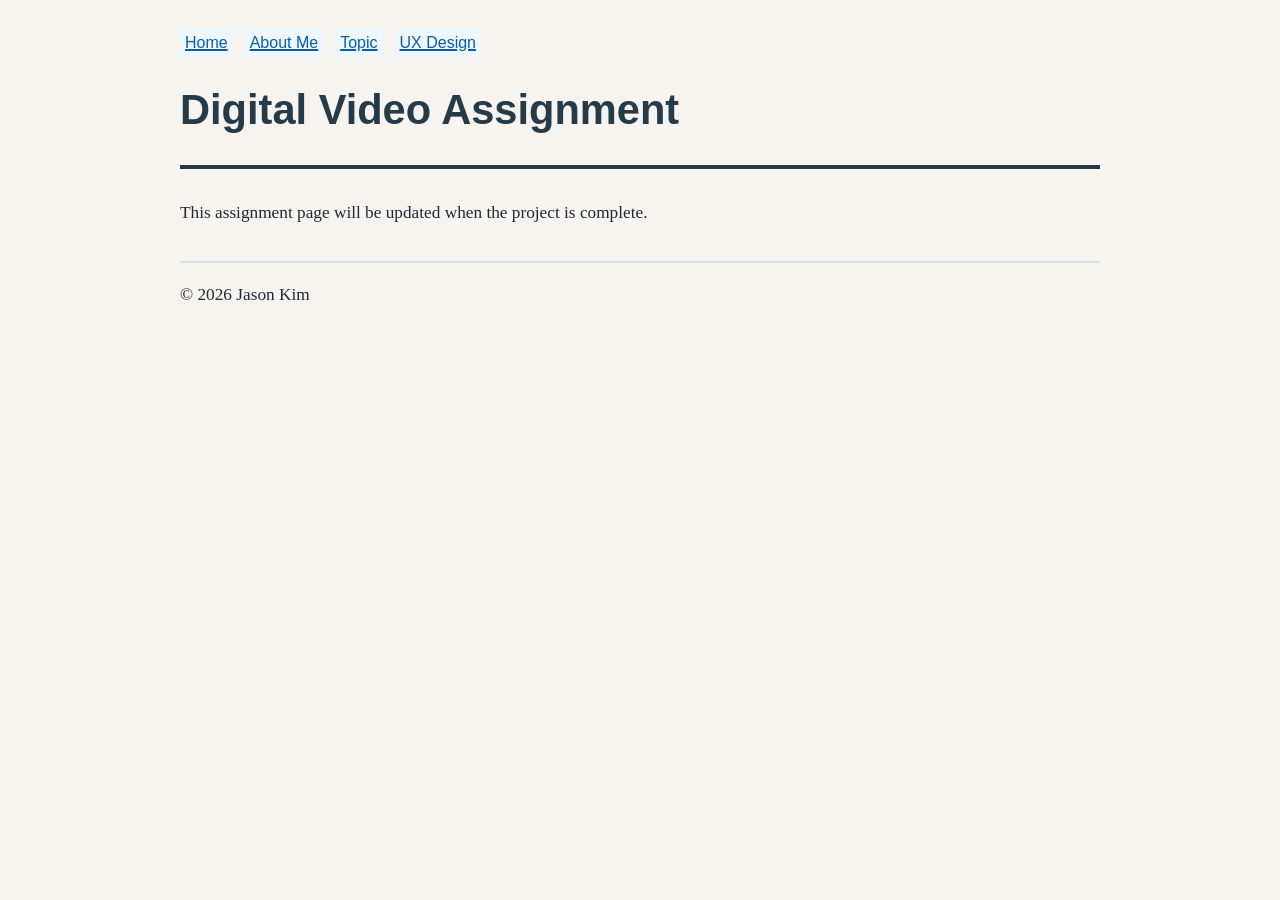
<file: video.html>
<!DOCTYPE html>
<html lang="en">
  <head>
    <meta charset="utf-8" />
    <meta name="viewport" content="width=device-width, initial-scale=1" />
    <title>Digital Video Assignment | Jason Kim</title>
    <link rel="stylesheet" href="css/main.css" />
    <link
      rel="stylesheet"
      media="only screen and (max-width: 480px)"
      href="css/mobile.css"
    />
    <link
      rel="stylesheet"
      media="only screen and (min-width: 481px) and (max-width: 960px)"
      href="css/tablet.css"
    />
    <link
      rel="stylesheet"
      media="only screen and (min-width: 961px)"
      href="css/desktop.css"
    />
  </head>
  <body>
    <div class="container">
      <header>
        <nav class="site-nav">
          <a href="index.html">Home</a>
          <a href="about_me.html">About Me</a>
          <a href="topic_of_interest.html">Topic</a>
          <a href="user_experience_design.html">UX Design</a>
        </nav>
        <h1>Digital Video Assignment</h1>
      </header>
      <main>
        <p>This assignment page will be updated when the project is complete.</p>
      </main>
      <footer>
        <p>&copy; 2026 Jason Kim</p>
      </footer>
    </div>
  </body>
</html>
</file>
<file: css/main.css>
* {
  box-sizing: border-box;
}

body {
  background: #f7f4ef;
  color: #1f2933;
  font-family: Arial, Helvetica, sans-serif;
  line-height: 1.6;
  margin: 0;
  padding: 0;
}

.container {
  margin: 0 auto;
  max-width: 100%;
  width: 100%;
}

header {
  border-bottom: 4px solid #263b4a;
  margin-bottom: 30px;
  padding: 28px 0 18px;
  width: 100%;
}

main {
  width: 100%;
}

footer {
  border-top: 2px solid #d6dee6;
  margin-top: 34px;
  padding: 18px 0 24px;
  width: 100%;
}

footer p {
  margin: 0;
}

p {
  font-family: Georgia, "Times New Roman", serif;
  font-size: 1.08rem;
}

h1,
h2,
h3 {
  color: #263b4a;
  font-family: Arial, Helvetica, sans-serif;
  line-height: 1.2;
}

h1 {
  font-size: 2.6rem;
  margin-bottom: 12px;
}

h2 {
  font-size: 1.65rem;
  margin-top: 0;
}

h3 {
  font-size: 1.25rem;
  margin: 0 0 12px;
}

a:link {
  background-color: #eef6ff;
  color: #0b5cab;
}

a:visited {
  background-color: #f4ecff;
  color: #6d3ba8;
}

a:hover {
  background-color: #263b4a;
  color: #ffffff;
}

a:active {
  background-color: #f59e0b;
  color: #1f2933;
}

a {
  border-radius: 4px;
  padding: 2px 5px;
  text-decoration-thickness: 2px;
  transition: background-color 0.2s ease, color 0.2s ease;
}

nav {
  font-size: 1rem;
}

.site-nav {
  display: flex;
  flex-wrap: wrap;
  gap: 8px 12px;
  margin-bottom: 18px;
}

.responsive-columns {
  align-items: stretch;
  display: flex;
  flex-wrap: wrap;
  width: 100%;
}

.column1,
.column2,
.column3 {
  min-width: 0;
  padding: 14px;
  width: 100%;
}

.assignment-list {
  background: #ffffff;
  border: 2px solid #d6dee6;
  border-radius: 8px;
  padding: 22px 22px 22px 46px;
}

.assignment-list li {
  margin-bottom: 10px;
}

.about-page section,
.more-page section {
  border: 3px solid #263b4a;
  border-radius: 8px;
  margin-bottom: 0;
  padding: 22px;
}

#my_background {
  background-color: #e6f2ff;
}

#my_interests {
  background-color: #fff4d6;
}

.about-page section h2 {
  color: #7a3414;
  font-family: "Trebuchet MS", Arial, sans-serif;
  font-size: 1.7rem;
}

.more-page section {
  background-color: #eaf7ec;
}

figure {
  background: #ffffff;
  border: 2px solid #d6dee6;
  border-radius: 8px;
  margin: 28px 0;
  padding: 14px;
}

img {
  border-radius: 6px;
  display: block;
  height: auto;
  max-width: 100%;
}

figcaption {
  color: #53616f;
  font-family: Arial, Helvetica, sans-serif;
  font-size: 0.95rem;
  margin-top: 10px;
}

button {
  background: #1f6f5b;
  border: 0;
  border-radius: 6px;
  color: #ffffff;
  cursor: pointer;
  font-family: Arial, Helvetica, sans-serif;
  font-size: 1rem;
  font-weight: 700;
  margin-top: 8px;
  padding: 10px 14px;
}

button:hover {
  background: #164f41;
}

.topic-page {
  background: #f6f5f0;
}

.topic-intro,
.motion-section {
  align-items: center;
  display: block;
  margin-bottom: 36px;
}

.topic-intro figure {
  margin: 0;
}

.topic-intro img {
  aspect-ratio: 4 / 3;
  object-fit: cover;
  width: 100%;
}

.motion-section {
  background: #ffffff;
  border: 2px solid #d6dee6;
  border-radius: 8px;
  margin-bottom: 0;
  padding: 18px;
}

.motion-copy p {
  margin-bottom: 8px;
}

#moving-frame {
  background: linear-gradient(135deg, #e7f4df, #d8edf5);
  border: 3px solid #263b4a;
  border-radius: 8px;
  height: 180px;
  left: 0;
  margin-top: 18px;
  position: relative;
  top: 0;
  width: 100%;
}

.course-pin {
  background: #ffffff;
  border: 2px solid #1f6f5b;
  border-radius: 999px;
  color: #263b4a;
  font-family: Arial, Helvetica, sans-serif;
  font-size: 0.9rem;
  font-weight: 700;
  left: 24px;
  padding: 8px 10px;
  position: absolute;
  top: 26px;
}

.course-pin.finish {
  background: #fff0d0;
  border-color: #b45f06;
  left: auto;
  right: 22px;
  top: 118px;
}

.course-line {
  background: #b45f06;
  height: 4px;
  left: 82px;
  position: absolute;
  top: 86px;
  transform: rotate(18deg);
  transform-origin: left center;
  width: 46%;
}

@media (max-width: 720px) {
  .topic-intro,
  .motion-section {
    display: block;
  }

  .course-line {
    width: 42%;
  }
}

.ux-page main,
.prototype-page main {
  display: grid;
  gap: 34px;
}

.prototype,
.wireframes,
.site_map {
  border-top: 3px solid #263b4a;
  padding-top: 24px;
}

.prototype-actions {
  align-items: center;
  display: flex;
  flex-wrap: wrap;
  gap: 12px;
}

.button-link:link,
.button-link:visited {
  background: #1f6f5b;
  color: #ffffff;
  display: inline-block;
  font-family: Arial, Helvetica, sans-serif;
  font-weight: 700;
  padding: 10px 14px;
}

.button-link:hover {
  background: #164f41;
}

.wireframe-grid {
  display: grid;
  gap: 22px;
  grid-template-columns: repeat(auto-fit, minmax(230px, 1fr));
}

.wireframe-grid figure,
.site-map-figure {
  background: #ffffff;
  border: 2px solid #d6dee6;
  margin: 0;
}

.wireframe-grid img,
.site-map-figure img {
  background: #faf8f4;
  border: 1px solid #b8c4d0;
  width: 100%;
}

.site-map-figure img {
  max-height: 680px;
  object-fit: contain;
}

.prototype-layout {
  align-items: start;
  grid-template-columns: 220px minmax(300px, 430px);
  justify-content: center;
}

.prototype-index {
  border-top: 3px solid #263b4a;
  display: grid;
  gap: 10px;
  padding-top: 18px;
}

.prototype-index a {
  display: block;
  font-family: Arial, Helvetica, sans-serif;
  font-weight: 700;
  padding: 9px 10px;
}

.prototype-index a.is-active {
  background: #1f6f5b;
  color: #ffffff;
}

.prototype-phone {
  position: relative;
  width: min(100%, 430px);
}

.prototype-screen {
  display: none;
  position: relative;
}

.prototype-screen.is-active {
  display: block;
}

.prototype-screen img {
  border: 3px solid #263b4a;
  border-radius: 8px;
  width: 100%;
}

.hotspot {
  background: rgba(31, 111, 91, 0.1);
  border: 2px solid rgba(31, 111, 91, 0.15);
  color: transparent;
  display: block;
  overflow: hidden;
  position: absolute;
}

.hotspot:hover,
.hotspot:focus {
  background: rgba(31, 111, 91, 0.22);
  border-color: #1f6f5b;
  outline: 3px solid rgba(245, 158, 11, 0.45);
}

.discover-search {
  height: 4%;
  left: 28%;
  top: 19.6%;
  width: 44%;
}

.discover-card {
  height: 10.4%;
  left: 27.8%;
  top: 36.6%;
  width: 44.4%;
}

.results-filter {
  height: 3.5%;
  left: 27.8%;
  top: 25.4%;
  width: 13.6%;
}

.results-card {
  height: 8.8%;
  left: 27.8%;
  top: 31.6%;
  width: 44.4%;
}

.filters-apply {
  height: 4.8%;
  left: 27.8%;
  top: 74.4%;
  width: 44.4%;
}

.filters-clear {
  height: 3.7%;
  left: 27.8%;
  top: 80.9%;
  width: 44.4%;
}

.menu-cart,
.cart-checkout,
.checkout-place {
  height: 4.7%;
  left: 27.8%;
  top: 80.6%;
  width: 44.4%;
}

.status-again {
  height: 4.2%;
  left: 27.8%;
  top: 76.8%;
  width: 44.4%;
}

@media (max-width: 760px) {
  .prototype-layout {
    grid-template-columns: 1fr;
  }

  .prototype-index {
    grid-template-columns: repeat(auto-fit, minmax(100px, 1fr));
  }

  .prototype-phone {
    margin: 0 auto;
  }
}
</file>
<file: css/mobile.css>
.container {
  padding: 0 14px 28px;
}

header {
  padding-top: 22px;
}

.site-nav {
  align-items: flex-start;
  flex-direction: column;
  gap: 6px;
}

h1 {
  font-size: 2rem;
}

h2 {
  font-size: 1.35rem;
}

p {
  font-size: 1rem;
}

.column1,
.column2,
.column3 {
  padding: 10px 0;
  width: 100%;
}

.assignment-list {
  padding: 18px 18px 18px 36px;
}

.about-page section,
.more-page section,
.motion-section {
  padding: 16px;
}

figure {
  margin: 18px 0;
}

#moving-frame {
  height: 168px;
}

.course-pin {
  font-size: 0.78rem;
  left: 14px;
  padding: 6px 8px;
}

.course-pin.finish {
  right: 12px;
}

.course-line {
  left: 70px;
  width: 38%;
}

.prototype-index {
  grid-template-columns: 1fr;
}
</file>
<file: css/tablet.css>
.container {
  max-width: 960px;
  padding: 0 22px 36px;
  width: 100%;
}

h1 {
  font-size: 2.25rem;
}

.column1,
.column2 {
  width: 50%;
}

.column3 {
  width: 100%;
}

.wireframe-grid {
  grid-template-columns: repeat(auto-fit, minmax(180px, 1fr));
}

.prototype-index {
  grid-template-columns: repeat(auto-fit, minmax(120px, 1fr));
}
</file>
<file: css/desktop.css>
.container {
  padding: 0 20px 40px;
  width: 960px;
}

.column1,
.column2,
.column3 {
  width: 33.3333%;
}

.wireframe-grid {
  grid-template-columns: 1fr;
}
</file>
